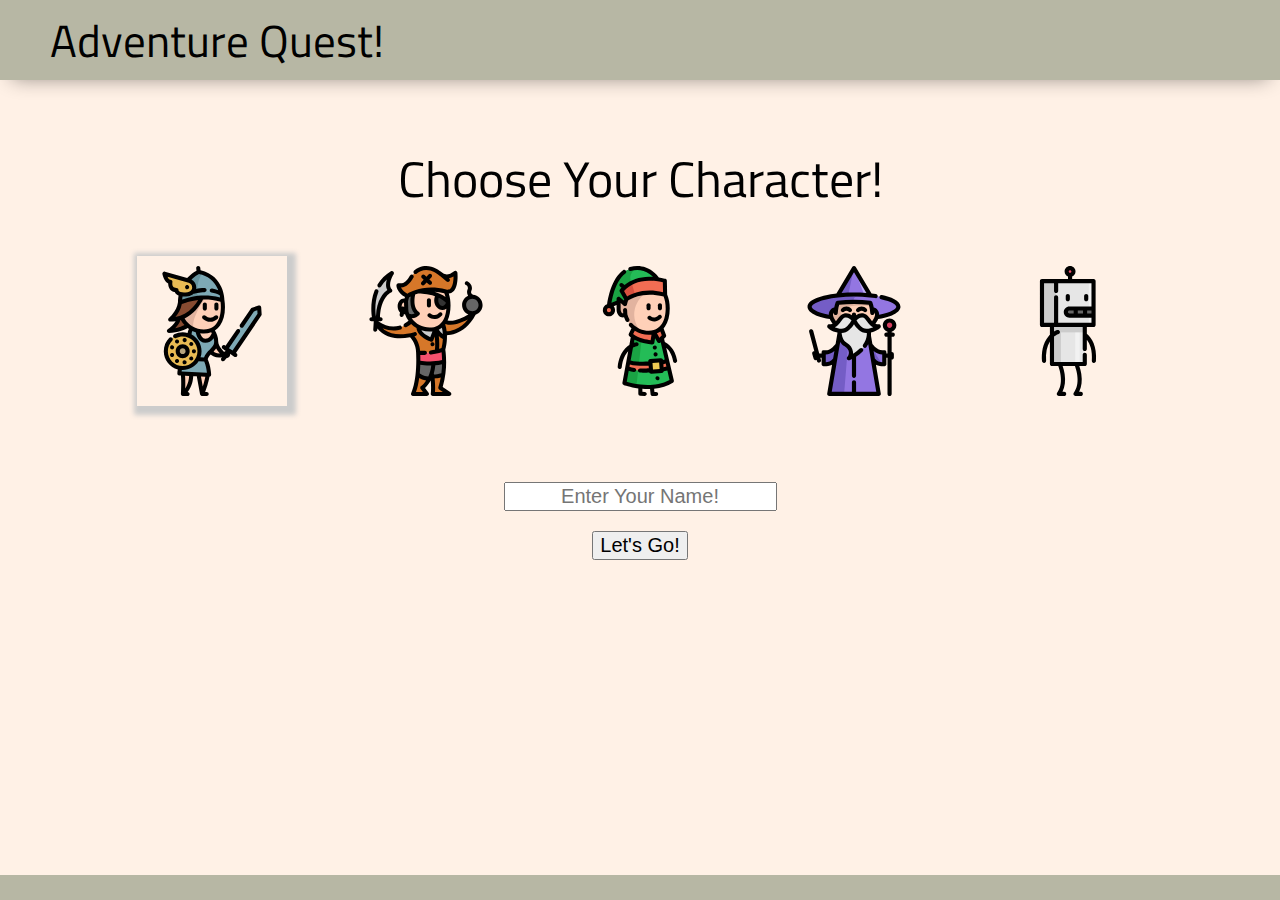
<file: index.html>
<!DOCTYPE html>
<html lang="en">

<head>
    <meta charset="UTF-8">
    <meta name="viewport" content="width=device-width, initial-scale=1.0">
    <meta http-equiv="X-UA-Compatible" content="ie=edge">
    <link href="https://fonts.googleapis.com/css2?family=Titillium+Web:wght@300&display=swap" rel="stylesheet">
    <link rel="stylesheet" href="styles/reset.css">
    <link rel="stylesheet" href="styles/style.css">
    <link rel="stylesheet" href="styles/header.css">
    <link rel="stylesheet" href="styles/home.css">

    <title>Adventure Quest!</title>
</head>
<body>
    <header class='flex-row'>
        <label id='title' >Adventure Quest!</label>
        <div id='user-info' class='flex-row right-margin'>
            <div class='flex-row right-margin'>
                <label id=user-name>Herb</label>
                <img class='char-icon' src='./assets/wizard.svg'>
            </div>
            <div class='flex-column'>
                <div class='flex-row bottom-margin'>
                    <img class='life-assets'src='./assets/star.svg'>
                    <label id='rep-val'>50</label>
                </div>
                <div class='flex-row'>
                    <img class='life-assets' src='./assets/coins.svg'>
                    <label id='gold-val'>50</label>
                </div>
            </div>
        </div>
    </header>
    <main>
        <label id='choose-char-label'>Choose Your Character!</label>
        <div id='avatar-container'>
            <label>
                <input type='radio' name='avatar' value='valkyrie' checked>
                <img class='pick-avatar' src='./assets/valkyrie.svg'>
            </label>
            <label>
                <input type='radio' name='avatar' value='pirate'>
                <img class='pick-avatar' src='./assets/pirate.svg'>
            </label>
            <label>
                <input type='radio' name='avatar' value='elf'>
                <img class='pick-avatar' src='./assets/elf.svg'>
            </label>
            <label>
                <input type='radio' name='avatar' value='wizard'>
                <img class='pick-avatar' src='./assets/wizard.svg'>
            </label>
            <label>
                <input type='radio' name='avatar' value='robot'>
                <img class='pick-avatar' src='./assets/robot.svg'>
            </label>
        </div>
        <input id='name-form' type='text' placeholder='Enter Your Name!'>
        <button id='start-button'>Let's Go!</button>
    </main>
    <footer>
        <!-- put name in footer -->
    </footer>
    <script type="module" src="home.js"></script>
</body>
</html>
</file>
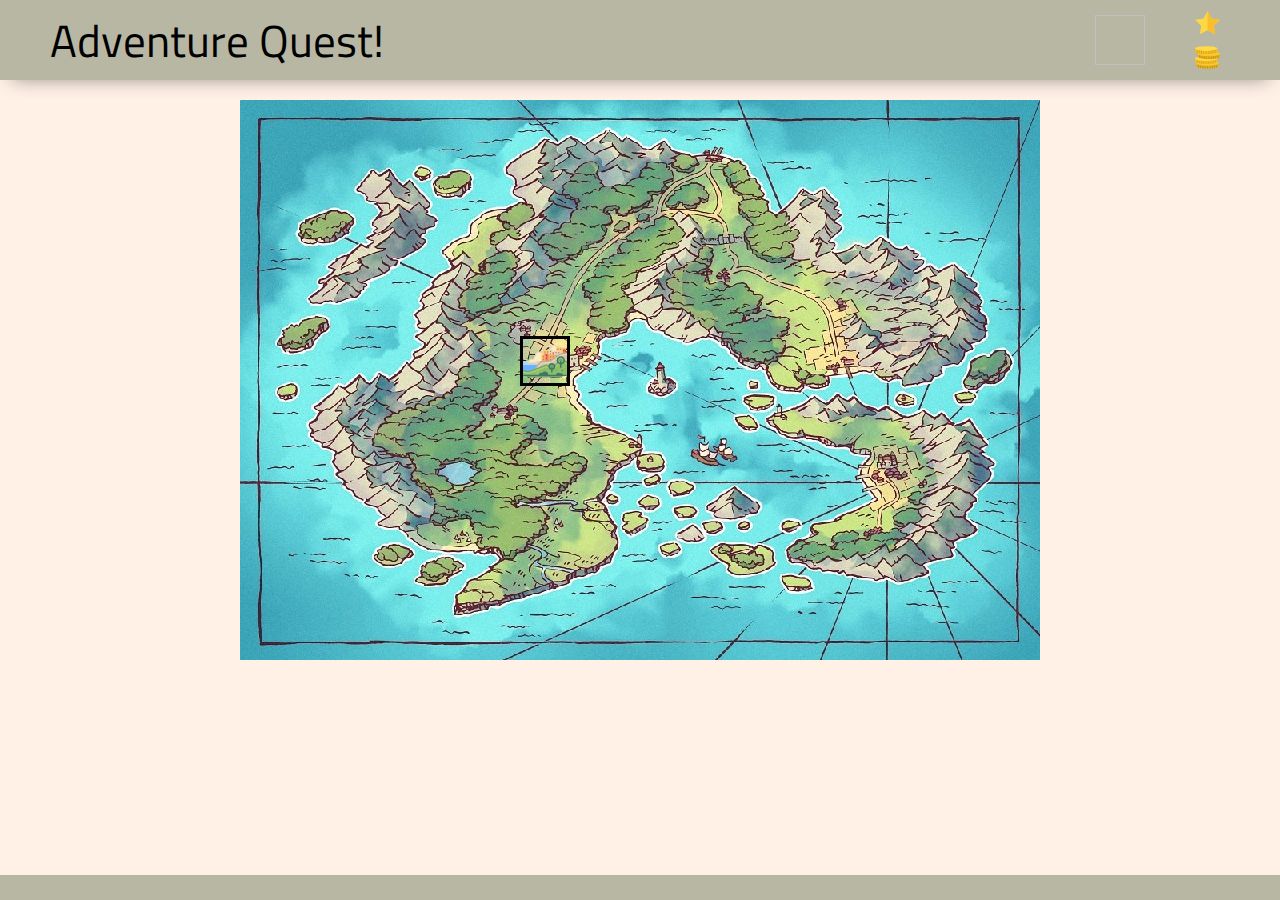
<file: map/map.html>
<!DOCTYPE html>
<html lang="en">

<head>
    <meta charset="UTF-8">
    <meta name="viewport" content="width=device-width, initial-scale=1.0">
    <meta http-equiv="X-UA-Compatible" content="ie=edge">
    <link href="https://fonts.googleapis.com/css2?family=Titillium+Web:wght@300&display=swap" rel="stylesheet">
    <link rel="stylesheet" href="../styles/reset.css">
    <link rel="stylesheet" href="../styles/style.css">
    <link rel="stylesheet" href="../styles/header.css">
    <link rel="stylesheet" href="../styles/map.css">

    <title>Adventure Quest!</title>
</head>
<body>
    <header class = 'flex-row'>
        <label id='title' >Adventure Quest!</label>
        <div class = 'flex-row right-margin'>
            <div class='flex-row right-margin'>
                <label id=user-name></label>
                <img id='avatar' class='char-icon'>
            </div>
            <div class='flex-column'>
                <div class='flex-row bottom-margin'>
                    <img class = 'life-assets' src='../assets/star.svg'>
                    <label id='rep-val'></label>
                </div>
                <div class='flex-row'>
                    <img class = 'life-assets' src='../assets/coins.svg'>
                    <label id='gold-val'></label>
                </div>
            </div>
        </div>
    </header>
    <main>
        <div id='img-group'>
            <a href='../scenario/scenario.html?id=cave' id=village-link><img id='village' height='50' width=50 src='../assets/village.svg'></a>
            <a href='../scenario/scenario.html?id=wall'  style="display: none" id=wall-link><img id='wall' height='50' width=50 src='../assets/wall.svg'></a>
            <a href='../scenario/scenario.html?id=pier' style="display: none" id=pier-link><img id='pier' height='50' width=50 src='../assets/pier.svg'></a>
            <a href='../scenario/scenario.html?id=castle' style="display: none" id=castle-link><img id='castle' height='50' width=50 src='../assets/castle.svg'></a>
            <img id='map' src='../assets/map.jpg'>
        </div>
    </main>
    <footer>
        <!-- put name in footer -->
    </footer>
    <script type="module" src="map.js"></script>
</body>
</html>
</file>
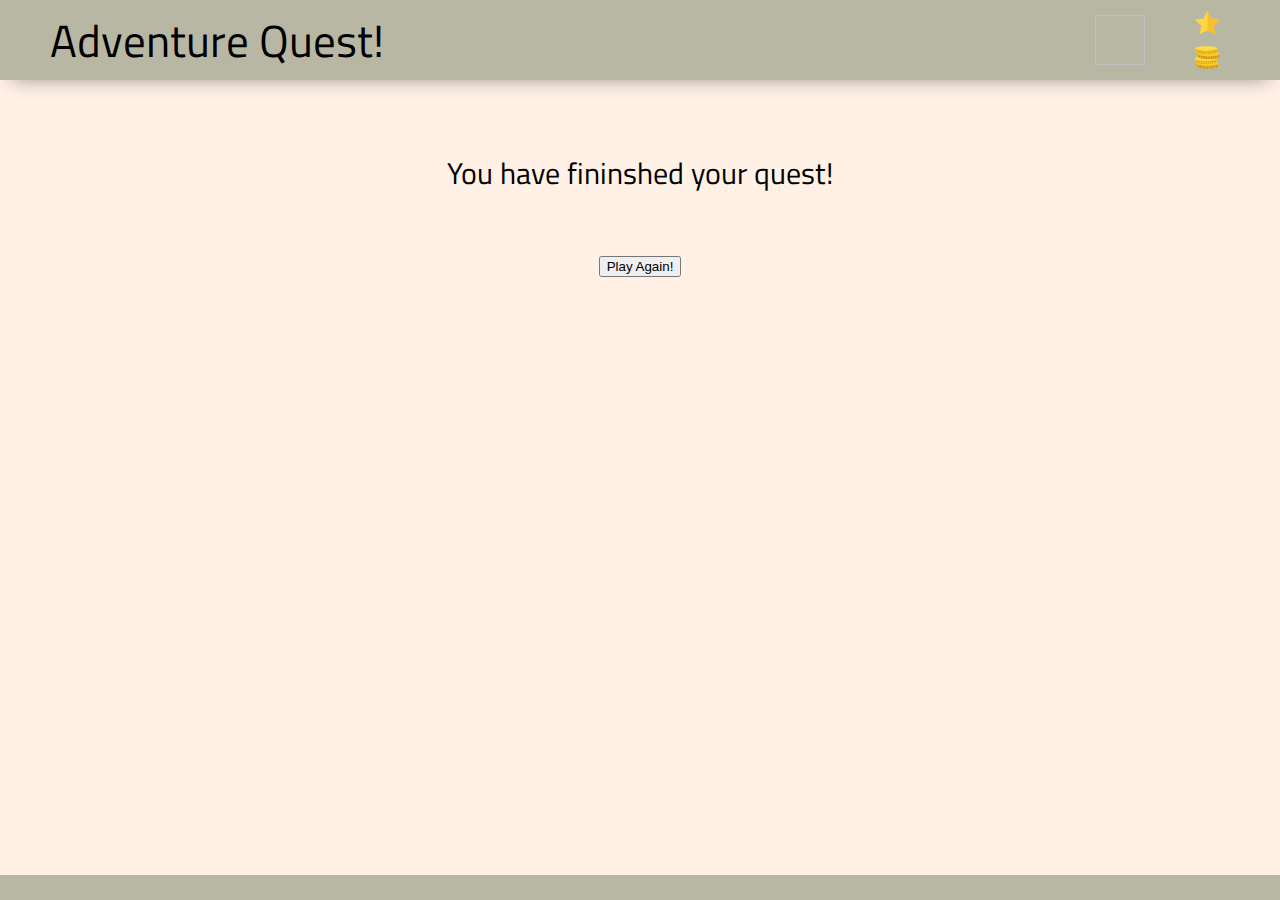
<file: result/result.html>
<!DOCTYPE html>
<html lang='en'>

<head>
    <meta charset='UTF-8'>
    <meta name='viewport' content='width=device-width, initial-scale=1.0'>
    <meta http-equiv='X-UA-Compatible' content='ie=edge'>
    <link href='https://fonts.googleapis.com/css2?family=Titillium+Web:wght@300&display=swap' rel='stylesheet'>
    <link rel='stylesheet' href='../styles/reset.css'>
    <link rel='stylesheet' href='../styles/style.css'>
    <link rel='stylesheet' href='../styles/header.css'>
    <link rel='stylesheet' href='../styles/result.css'>

    <title>Adventure Quest!</title>
</head>
<body>
    <header class = 'flex-row'>
        <label id='title' >Adventure Quest!</label>
        <div class = 'flex-row right-margin'>
            <div class='flex-row right-margin'>
                <label id=user-name></label>
                <img id='avatar' class='char-icon'>
            </div>
            <div class='flex-column'>
                <div class='flex-row bottom-margin'>
                    <img class = 'life-assets' src='../assets/star.svg'>
                    <label id='rep-val'></label>
                </div>
                <div class='flex-row'>
                    <img class = 'life-assets' src='../assets/coins.svg'>
                    <label id='gold-val'></label>
                </div>
            </div>
        </div>
    </header>
    <main>
        <h1>You have fininshed your quest!</h1>
        <p id='outcome'></p>
        <button id='restart-button'>Play Again!</button>
    </main>
    <footer>
        <!-- put name in footer -->
    </footer>
    <script type='module' src='result.js'></script>
</body>
</html>
</file>
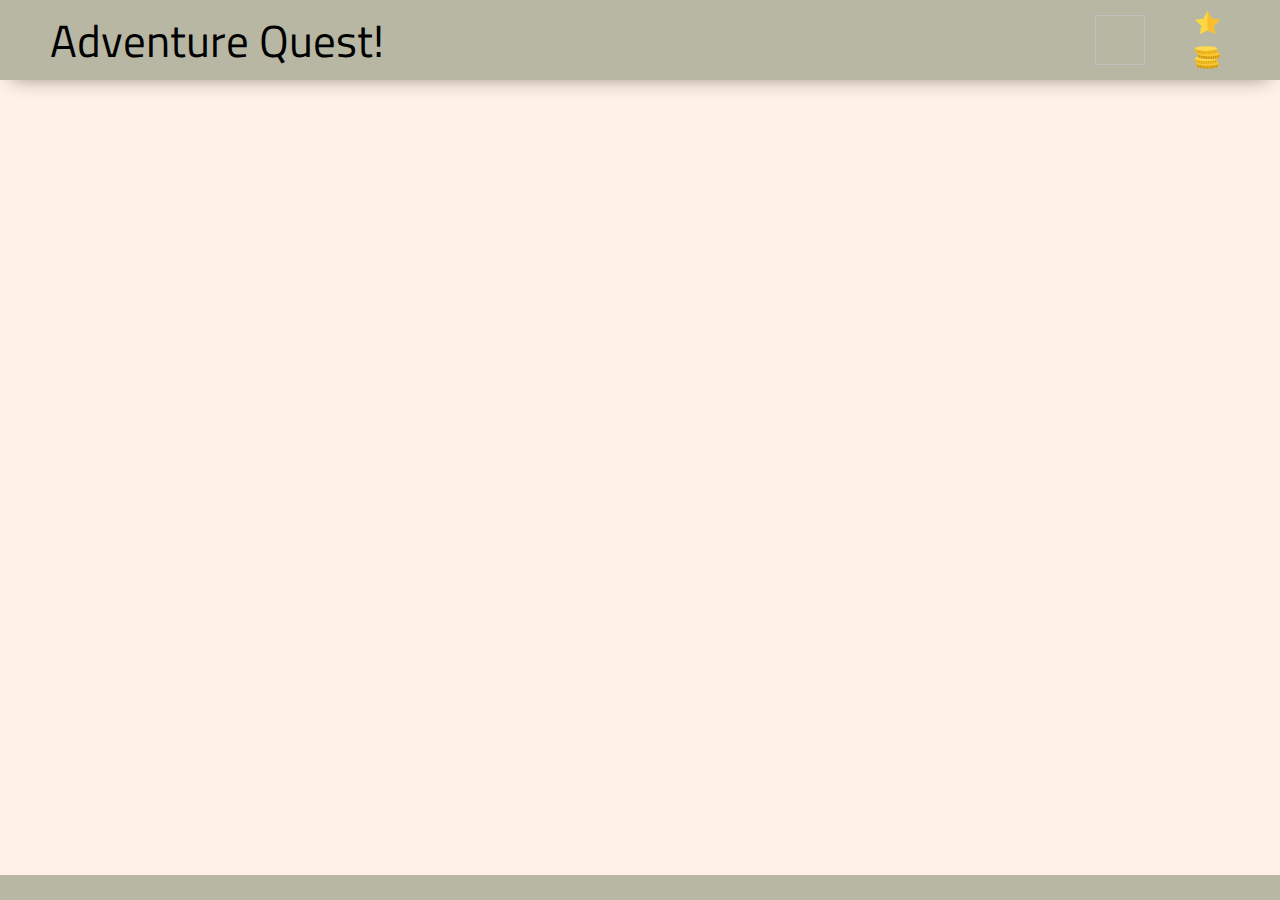
<file: scenario/scenario.html>
<!DOCTYPE html>
<html lang='en'>

<head>
    <meta charset='UTF-8'>
    <meta name='viewport' content='width=device-width, initial-scale=1.0'>
    <meta http-equiv='X-UA-Compatible' content='ie=edge'>
    <link href='https://fonts.googleapis.com/css2?family=Titillium+Web:wght@300&display=swap' rel='stylesheet'>
    <link rel='stylesheet' href='../styles/reset.css'>
    <link rel='stylesheet' href='../styles/style.css'>
    <link rel='stylesheet' href='../styles/header.css'>
    <link rel='stylesheet' href='../styles/scenario.css'>

    <title>Adventure Quest!</title>
</head>
<body>
    <header class = 'flex-row'>
        <label id='title' >Adventure Quest!</label>
        <div class = 'flex-row right-margin'>
            <div class='flex-row right-margin'>
                <label id=user-name></label>
                <img id='avatar' class='char-icon'>
            </div>
            <div class='flex-column'>
                <div class='flex-row bottom-margin'>
                    <img class = 'life-assets' src='../assets/star.svg'>
                    <label id='rep-val'></label>
                </div>
                <div class='flex-row'>
                    <img class = 'life-assets' src='../assets/coins.svg'>
                    <label id='gold-val'></label>
                </div>
            </div>
        </div>
    </header>
    <main>
    </main>
    <footer>
        <!-- put name in footer -->
    </footer>
    <script type='module' src='scenario.js'></script>
</body>
</html>
</file>
<file: styles/style.css>
body {
    --color1: #fff1e6;
    --color2: #fff1e6;
    --color3: #b7b7a4;
    --color4: #ffffff;
    --color5: #ffffff;

    --header-height: 80px;
    --shadow: 0px 10px 20px -12px rgba(0,0,0,0.45);
    --gutter: 30px;
    --footer-height: 25px;
    
    font-family: 'Titillium Web', sans-serif;
    background-color: var(--color2);
}

main {
    display: flex;
    flex-direction: column;
    justify-content: center;
    align-items: center;
    margin-bottom: calc(var(--footer-height));
}

section {
    background-color: var(--color5);
    width: 1000px;
    max-width: 80%;
    display: flex;
    flex-direction: column;
    justify-content: center;
    align-items: center;
    padding-top: var(--gutter);
    padding-bottom: var(--gutter);
    margin-top: var(--gutter);
    margin-bottom: var(--gutter);
    border: solid 2px var(--color1);
}

footer {
    display: flex;
    justify-content: flex-end;
    background-color: var(--color3);
    box-shadow: var(--shadow);
}

h2 {
    font-size: 1.8rem;
    font-weight: bold;
}

content {
    width: 80%;
}

p {
    margin: var(--gutter);
}
  
footer {
    position: fixed;
    width: 100%;
    bottom: 0;
    height: var(--footer-height);
    display: flex;
    justify-content: flex-end;
    background-color: var(--color3);
    box-shadow: var(--shadow);
}
  
.flex-column{
    display: flex;
    flex-direction: column;
    justify-items: center;
}

.flex-row{
    display: flex;
    flex-direction: row;
    align-items: center;
}
</file>
<file: styles/header.css>
header {
    display: flex;
    justify-content: space-between;
    background-color: var(--color3);
    height: var(--header-height);
    box-shadow: var(--shadow);
    position: relative;
}

.right-margin{
    margin-right:50px;
}

.bottom-margin{
    margin-bottom: 10px;
}

.life-assets{
    margin-right: 10px;
    height: 25px;
    width: 25px;
}

.char-icon{
    height: 50px;
    width: 50px;
}

#char-group{
    margin: 0px 30px 0px 30px;
}

#title{
    margin-left:50px;
    font-size: 45px;
}
</file>
<file: styles/home.css>
/* add home page styles here */

input[type='radio']{
    display: none;
}

input[type='radio']:checked + img{
    -moz-box-shadow:    3px 3px 5px 6px #ccc;
    -webkit-box-shadow: 3px 3px 5px 6px #ccc;
    box-shadow:         3px 3px 5px 6px #ccc;
}

.pick-avatar{
    width: 150px;
    height: 150px;
    margin: 0px 30px 0px 30px;
    padding: 10px;
}

#avatar-container{
    justify-content: space-evenly;
    margin: 0px 0px 30px 0px;
}

input[type='text']{
    text-align: center;
}

#choose-char-label{
    font-size: 50px;
    margin: 60px 0px 40px 0px;
}

#name-form{
    margin: 40px 0px 20px 0px;
    font-size: 20px;
}

#start-button{
    font-size: 20px;
}

#user-info{
    display: none;
}
</file>
<file: styles/map.css>
#img-group{
    position: relative;
    top: 0;
    left: 0;
}

#map{
    position: relative; 
    z-index: 0;
    top: 0;
    left: 0;
    margin:20px;
}

#village{
    position: absolute; 
    z-index: 1;
    bottom: 300px;
    left: 300px;
    border: 3px solid black;
}

#wall{
    position: absolute;
    z-index: 1;
    bottom: 430px;
    left: 465px;
    border: 3px solid black;
}

#pier{
    position: absolute; 
    z-index: 1;
    bottom: 275px;
    left: 600px;
    border: 3px solid black;
}

#castle{
    position: absolute; 
    z-index: 1;
    bottom: 200px;
    left: 650px;
    border: 3px solid black;
}
</file>
<file: styles/result.css>
restart-button{
    font-size: 20px;
    margin: 10px;
}

p{
    width: 500px;
    height: auto;
}

h1{
    font-size:30px;
    margin-top: 70px;
}
</file>
<file: styles/scenario.css>
#header{
    font-size: 30px;
    margin: 30px 0px 30px 0px;
}

#option-button, #continue-button{
    font-size: 20px;
    margin: 10px;
}

p{
    width: 500px;
    height: auto;
}
</file>
